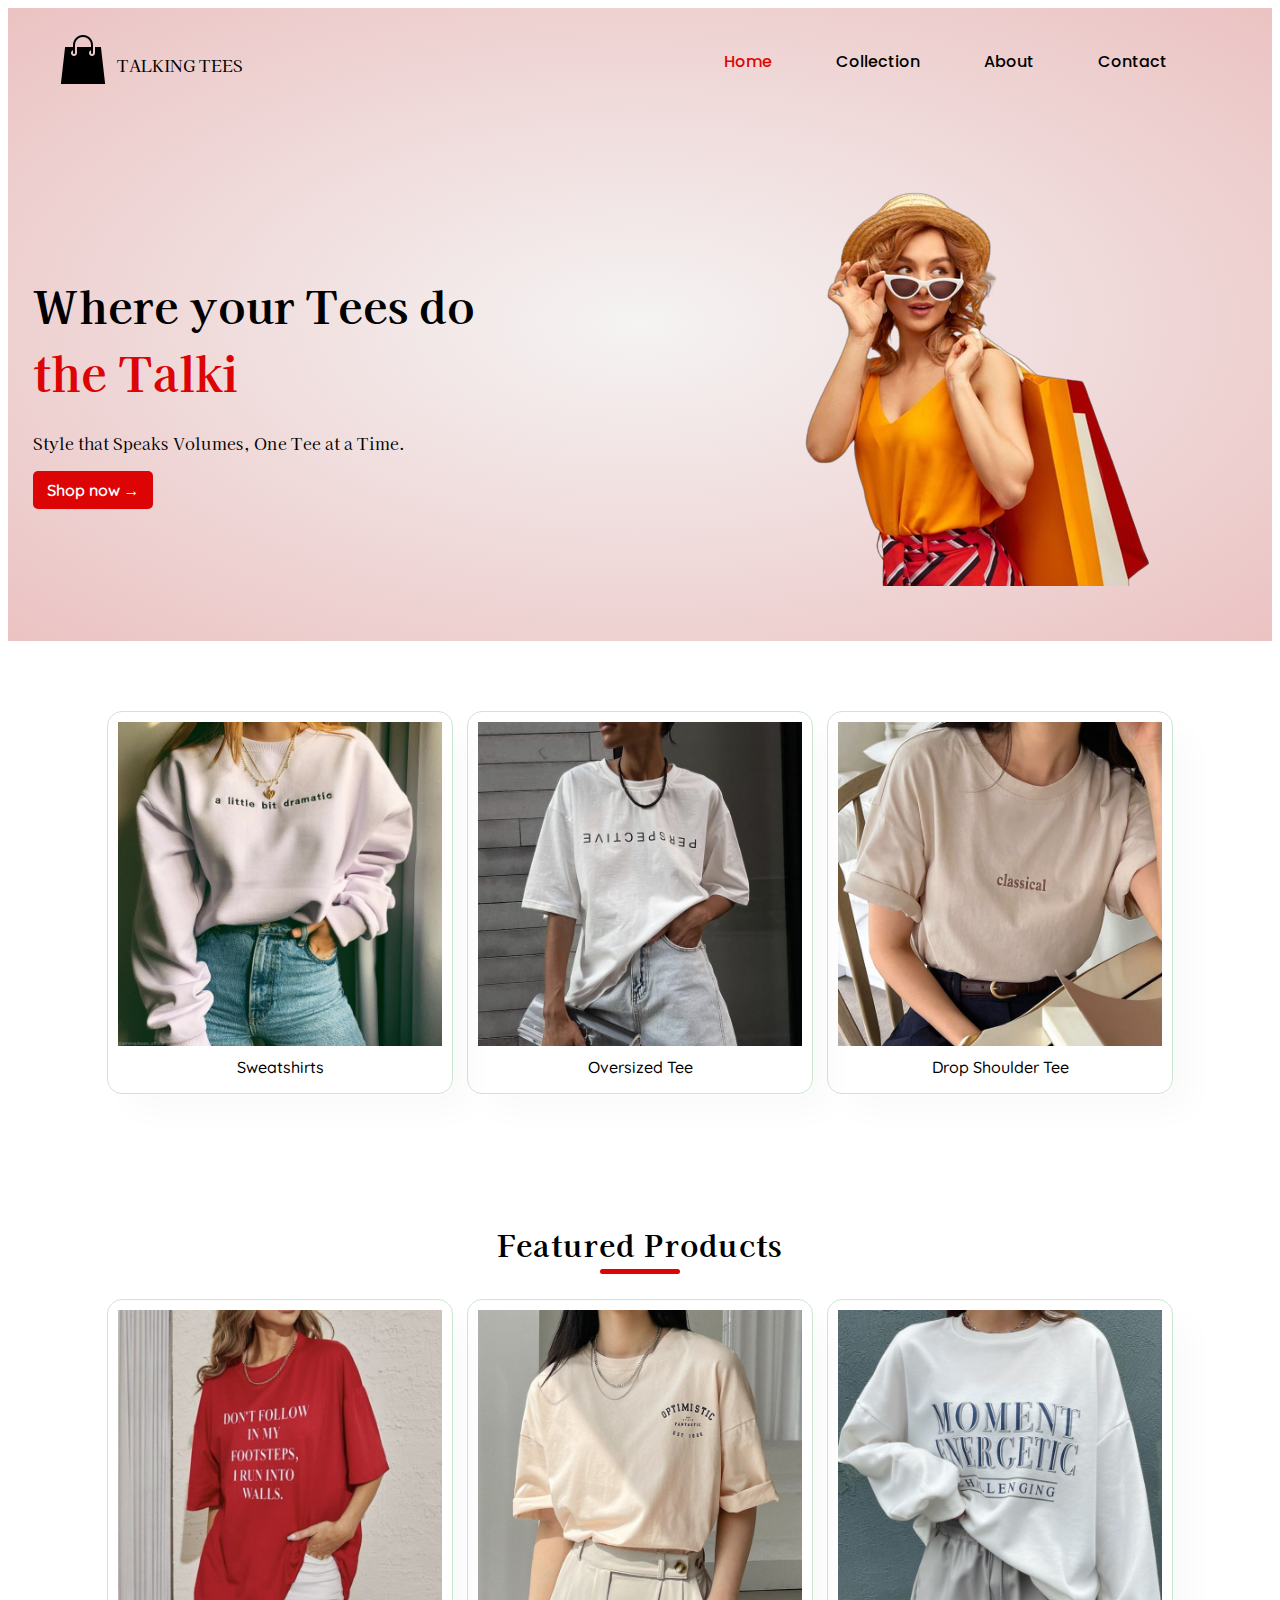
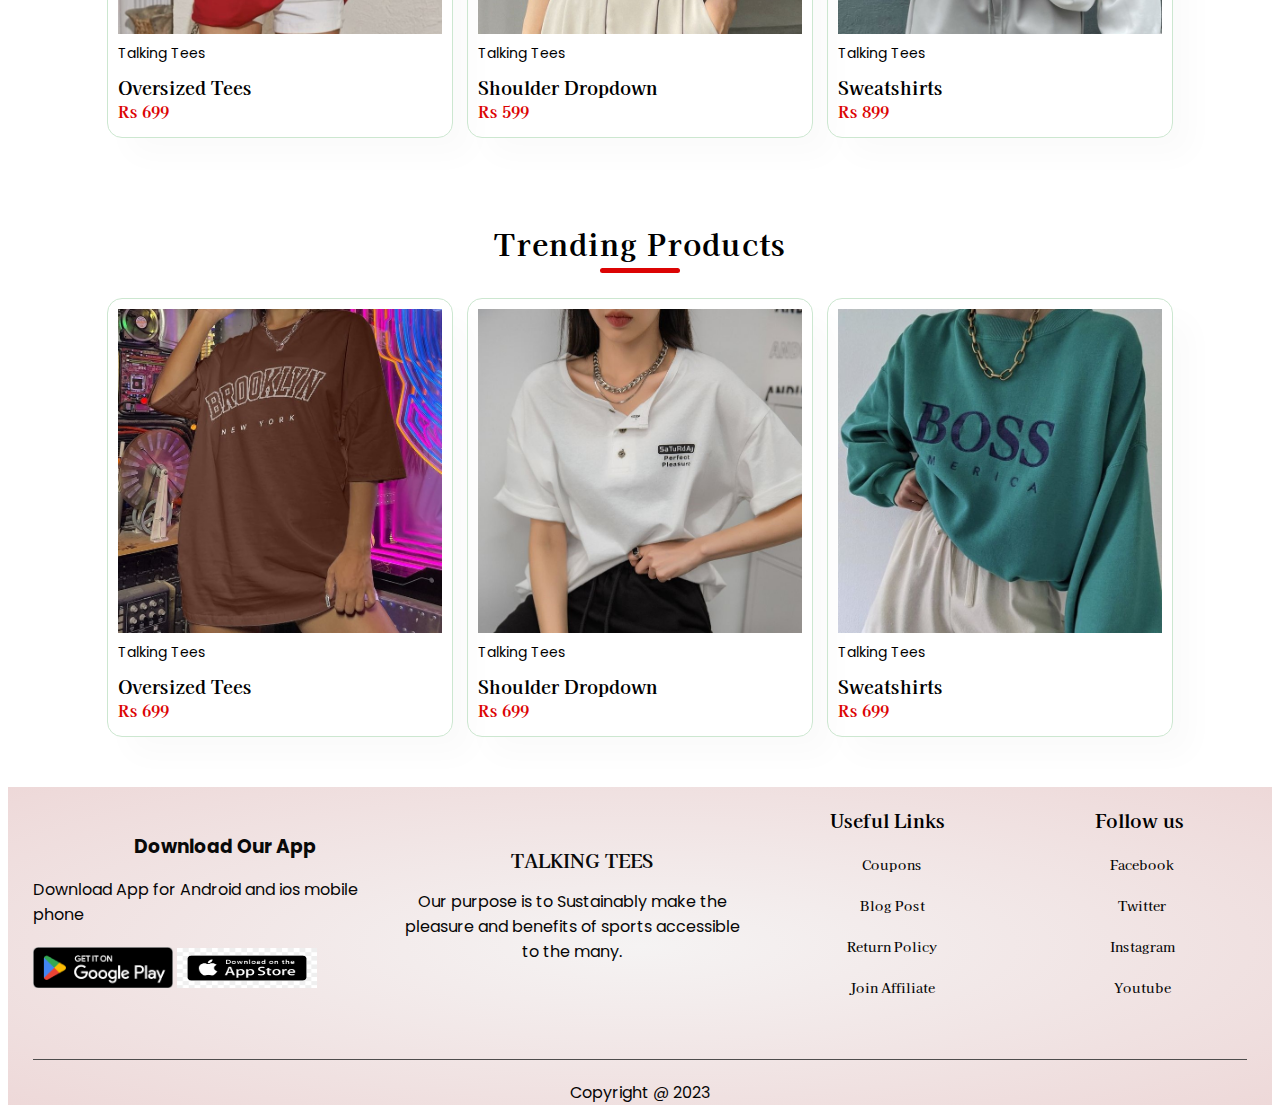
<file: TalkingTees-Motioncut/index.html>
<!DOCTYPE html>
<html lang="en">
<head>
    <meta charset="UTF-8">
    <meta name="viewport" content="width=device-width, initial-scale=1.0">
    <title>Talking Tees</title>
    <link rel="stylesheet" href="./style.css">

    <link rel="preconnect" href="https://fonts.googleapis.com">
    <link rel="preconnect" href="https://fonts.gstatic.com" crossorigin>
    <link rel="preconnect" href="https://fonts.googleapis.com">
<link rel="preconnect" href="https://fonts.gstatic.com" crossorigin>
<link href="https://fonts.googleapis.com/css2?family=Kaisei+HarunoUmi:wght@500&family=Mukta:wght@400;500&family=Poppins:wght@200;300;400&family=Quicksand:wght@500&display=swap" rel="stylesheet">

    <link rel="stylesheet" href="https://cdnjs.cloudflare.com/ajax/libs/font-awesome/6.4.2/css/all.min.css" integrity="sha512-z3gLpd7yknf1YoNbCzqRKc4qyor8gaKU1qmn+CShxbuBusANI9QpRohGBreCFkKxLhei6S9CQXFEbbKuqLg0DA==" crossorigin="anonymous" referrerpolicy="no-referrer" />

    <link rel="stylesheet"
    href="https://unpkg.com/boxicons@latest/css/boxicons.min.css">
</head>
<body>
    <div class="header">
        <div class="container">
            <div class="navbar">
                <div class="logo">
                    <img src="./logo/logo.png" alt="logo">
                    <span class="tees">TALKING TEES</span>
                </div>
                <nav>
                    <ul id="MenuItems">
                        <li>
                            <a class="active" href="./index.html">Home</a>
                        </li>
                        <li>
                            <a  href="./col.html">Collection</a>
                        </li>
                        <li>
                            <a href="./about.html">About </a>
                        </li>
                        <li>
                            <a  href="./contact.html">Contact</a>
                        </li>
                    </ul>
                </nav>
                <div class="button">
                    <a href="./cart.html"><i class=" fa fa-shopping-cart"></i> </a>
                    
                </div>
                <img src="./logo/menu.png" class="menu-icon" onclick="menutoggle()">
             </div>


             <div class="row">
                <div class="col-2">
                    <h1>Where your Tees do <br> <span id="typewriter" style="color:#dc0404; font-size:47px"></span></h1>
                    <p>Style that Speaks Volumes, One Tee at a Time.</p>
                    <a href="./col.html">
                        <button >Shop now &#8594</button>
                    </a>
                </div>
                
                <div class="col-2">
                    <img src="./logo/bckgrnd.png">
                </div>
             </div>
         </div>
    </div>

    <div class="categories">
        <div class="small-container">
            <div class="row">
                <div class="col-3">
                    <a href="./col1.html"><img src="./images/24.jpg"></a>
                    <p>Sweatshirts</p>
                </div>
                <div class="col-3">
                    <a href="./col.html"><img src="./images/2.jpg"></a>
                    <p>Oversized Tee</p>
                </div>
                <div class="col-3">
                    <a href="./col2.html"><img src="./images/7.jpg"></a>
                    <p>Drop Shoulder Tee</p>
                </div>
            </div>
        </div>
    </div>



    <div class="small-container">
        <h2 class="title">Featured Products</h2>
        <div class="row">
            <div class="col-3">
                <img src="./images/3.jpg" alt="photo">
                <span>Talking Tees</span>
                <h4>Oversized Tees</h4>
                <div class="star">
                    <i class=" fas fa-star"></i>
                    <i class=" fas fa-star"></i>
                    <i class=" fas fa-star"></i>
                    <i class=" fas fa-star"></i>
                    <i class=" fas fa-star-half"></i>
                </div>
                <p>Rs 699</p>
            </div>

            <div class="col-3">
                <img src="./images/10.jpg" alt="photo">
                <span>Talking Tees</span>
                <h4>Shoulder Dropdown</h4>
                <div class="star">
                    <i class=" fas fa-star"></i>
                    <i class=" fas fa-star"></i>
                    <i class=" fas fa-star"></i>
                    <i class=" fas fa-star"></i>
                    <i class=" fas fa-star"></i>
                </div>
                <p>Rs 599</p>
            </div>

            <div class="col-3">
                <img src="./images/20.jpg" alt="photo">
                <span>Talking Tees</span>
                <h4>Sweatshirts</h4>
                <div class="star">
                    <i class=" fas fa-star"></i>
                    <i class=" fas fa-star"></i>
                    <i class=" fas fa-star"></i>
                    <i class=" fas fa-star"></i>
                    <i class=" fas fa-star-half-alt"></i>
                </div>
                <p>Rs 899</p>
            </div>
        </div>



        <h2 class="title">Trending Products</h2>
        <div class="row">
            <div class="col-3">
                <img src="./images/31.jpg" alt="photo">
                <span>Talking Tees</span>
                <h4>Oversized Tees</h4>
                <div class="star">
                    <i class=" fas fa-star"></i>
                    <i class=" fas fa-star"></i>
                    <i class=" fas fa-star"></i>
                    <i class=" fas fa-star"></i>
                    <i class=" fas fa-star-half-alt"></i>
                </div>
                <p>Rs 699</p>
            </div>

            <div class="col-3">
                <img src="./images/16.jpg" alt="photo">
                <span>Talking Tees</span>
                <h4>Shoulder Dropdown</h4>
                <div class="star">
                    <i class=" fas fa-star"></i>
                    <i class=" fas fa-star"></i>
                    <i class=" fas fa-star"></i>
                    <i class=" fas fa-star"></i>
                    <i class=" fas fa-star-half"></i>
                </div>
                <p>Rs 699</p>
            </div>

            <div class="col-3">
                <img src="./images/22.jpg" alt="photo">
                <span>Talking Tees</span>
                <h4>Sweatshirts</h4>
                <div class="star">
                    <i class=" fas fa-star"></i>
                    <i class=" fas fa-star"></i>
                    <i class=" fas fa-star"></i>
                    <i class=" fas fa-star"></i>
                    <i class=" fas fa-star"></i>
                </div>
                <p>Rs 699</p>
            </div>
        </div>
    </div>
    


    <div class="footer">
        <div class="container">
            <div class="row">
                <div class="footer-col-1">
                    <h3>Download Our App</h3>
                    <p>Download App for Android and ios mobile phone</p>
                    <div class="app-logo">
                        <img src="./logo/playstore.png">
                        <img src="./logo/app store.png" style="height: 40px;">
                    </div>
                </div>
                <div class="footer-col-2">
                    <h3 style="font-family: 'Kaisei HarunoUmi', serif;">TALKING TEES</h3>
                    <p>Our purpose is to Sustainably make the pleasure and benefits of sports accessible to the many.</p>
                </div>
                <div class="footer-col-3">
                    <h3><pre>  Useful Links</pre></h3>
                    <ul>
                        <li><h5 style="color: #050505;font-weight:500; ">Coupons</h5></li>
                        <li><h5 style="color: #050505;font-weight:500">Blog Post</h5></li>
                        <li><h5 style="color: #050505;font-weight:500">Return Policy</h5></li>
                        <li><h5 style="color: #050505;font-weight:500">Join Affiliate</li></h5>
                    </ul>
                </div>
                <div class="footer-col-4">
                    <h3><pre>   Follow us</pre></h3>
                        <ul>
                            <li><h5 style="color: #050505;font-weight:500">Facebook</li></h5>
                            <li><h5 style="color: #050505;font-weight:500">Twitter</li></h5>
                            <li><h5 style="color: #050505;font-weight:500">Instagram</li></h5>
                            <li><h5 style="color: #050505;font-weight:500">Youtube</li></h5>
                        </ul>
                </div>
            </div>
            <hr>
            <p class="copyright">Copyright @ 2023</p>
        </div>
     </div>


     <script>
        var MenuItems = document.getElementById("MenuItems");

        MenuItems.style.maxHeight = "0px";

        function menutoggle(){
            if(MenuItems.style.maxHeight == "0px")
            {
                MenuItems.style.maxHeight = "200px";
            }
            else
            {
                MenuItems.style.maxHeight = "0px"
            }
        }
     </script>

<script>
const text = "the Talking!";
const typewriter = document.getElementById("typewriter");
let index = 0;
let isDeleting = false;

function animateText() {
    const currentText = text.substring(0, index);

    typewriter.textContent = currentText;

    if (!isDeleting) {
        index++;
        if (index > text.length) {
            isDeleting = true;
        }
    } else {
        if (currentText.length === 0) {
            isDeleting = false;
        } else {
            index--;
        }
    }

    const speed = isDeleting ? 50 : 150; // Adjust typing and erasing speed here

    setTimeout(animateText, speed);
}

animateText();
</script>

        
    
             
    
    
    
    


    

</body>
</html>
</file>
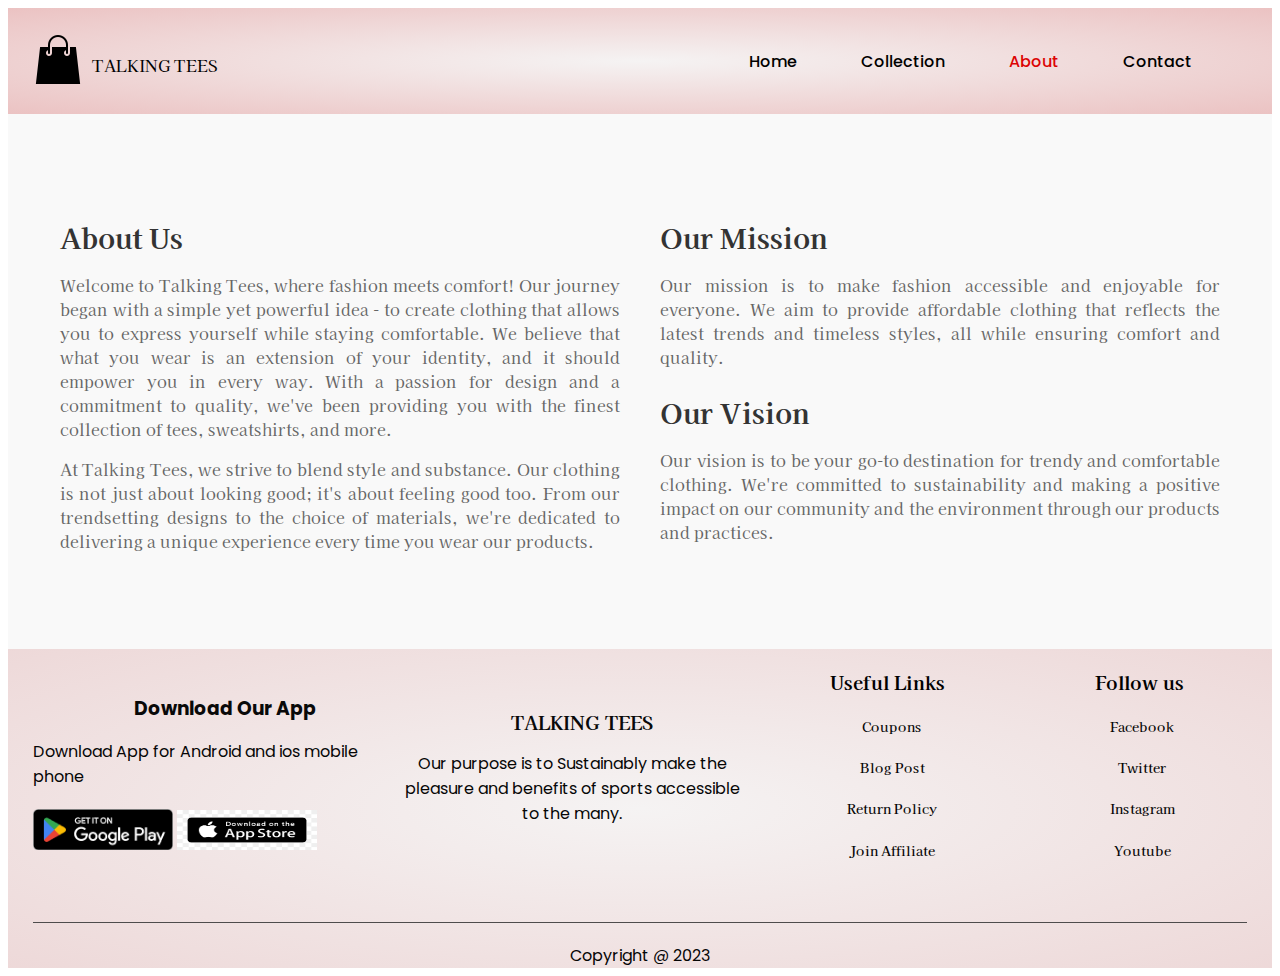
<file: TalkingTees-Motioncut/about.html>
<!DOCTYPE html>
<html lang="en">
<head>
    <meta charset="UTF-8">
    <meta name="viewport" content="width=device-width, initial-scale=1.0">
    <title>Talking Tees</title>
    <link rel="stylesheet" href="./style.css">

    <link rel="preconnect" href="https://fonts.googleapis.com">
    <link rel="preconnect" href="https://fonts.gstatic.com" crossorigin>
    <link rel="preconnect" href="https://fonts.googleapis.com">
<link rel="preconnect" href="https://fonts.gstatic.com" crossorigin>
<link href="https://fonts.googleapis.com/css2?family=Kaisei+HarunoUmi:wght@500&family=Mukta:wght@400;500&family=Poppins:wght@200;300;400&family=Quicksand:wght@500&display=swap" rel="stylesheet">

    <link rel="stylesheet" href="https://cdnjs.cloudflare.com/ajax/libs/font-awesome/6.4.2/css/all.min.css" integrity="sha512-z3gLpd7yknf1YoNbCzqRKc4qyor8gaKU1qmn+CShxbuBusANI9QpRohGBreCFkKxLhei6S9CQXFEbbKuqLg0DA==" crossorigin="anonymous" referrerpolicy="no-referrer" />

    <link rel="stylesheet"
    href="https://unpkg.com/boxicons@latest/css/boxicons.min.css">
</head>
<body>
    <div class="header">
        
            <div class="navbar">
                <div class="logo">
                    <img src="./logo/logo.png" alt="logo">
                    <span class="tees">TALKING TEES</span>
                </div>
                <nav>
                    <ul id="MenuItems">
                        <li>
                            <a  href="./index.html">Home</a>
                        </li>
                        <li>
                            <a  href="./col.html">Collection</a>
                        </li>
                        <li>
                            <a class="active" href="./about.html">About </a>
                        </li>
                        <li>
                            <a  href="./contact.html">Contact</a>
                        </li>
                    </ul>
                </nav>
                <div class="button">
                    <a href="./cart.html"><i class=" fa fa-shopping-cart"></i> </a>
                    
                </div>
                <img src="./logo/menu.png" class="menu-icon" onclick="menutoggle()">
             </div>
    </div>


    <div class="about-section">
        <div class="about-container">
            <div class="about-text">
                <h2>About Us</h2>
                <p>Welcome to Talking Tees, where fashion meets comfort! Our journey began with a simple yet powerful idea - to create clothing that allows you to express yourself while staying comfortable. We believe that what you wear is an extension of your identity, and it should empower you in every way. With a passion for design and a commitment to quality, we've been providing you with the finest collection of tees, sweatshirts, and more.</p>
                <p>At Talking Tees, we strive to blend style and substance. Our clothing is not just about looking good; it's about feeling good too. From our trendsetting designs to the choice of materials, we're dedicated to delivering a unique experience every time you wear our products.</p>
            </div>
            <div class="mission-vision">
                <h2>Our Mission</h2>
                <p>Our mission is to make fashion accessible and enjoyable for everyone. We aim to provide affordable clothing that reflects the latest trends and timeless styles, all while ensuring comfort and quality.</p>
                <h2>Our Vision</h2>
                <p>Our vision is to be your go-to destination for trendy and comfortable clothing. We're committed to sustainability and making a positive impact on our community and the environment through our products and practices.</p>
            </div>
        </div>
    </div>



    <div class="footer">
        <div class="container">
            <div class="row">
                <div class="footer-col-1">
                    <h3>Download Our App</h3>
                    <p>Download App for Android and ios mobile phone</p>
                    <div class="app-logo">
                        <img src="./logo/playstore.png">
                        <img src="./logo/app store.png " style="height: 40px;">
                    </div>
                </div>
                <div class="footer-col-2">
                    <h3 style="font-family: 'Kaisei HarunoUmi', serif;">TALKING TEES</h3>
                    <p>Our purpose is to Sustainably make the pleasure and benefits of sports accessible to the many.</p>
                </div>
                <div class="footer-col-3">
                    <h3><pre>  Useful Links</pre></h3>
                    <ul>
                        <li><h5 style="color: #050505;font-weight:500; ">Coupons</h5></li>
                        <li><h5 style="color: #050505;font-weight:500">Blog Post</h5></li>
                        <li><h5 style="color: #050505;font-weight:500">Return Policy</h5></li>
                        <li><h5 style="color: #050505;font-weight:500">Join Affiliate</li></h5>
                    </ul>
                </div>
                <div class="footer-col-4">
                        <h3><pre>   Follow us</pre></h3>
                        <ul>
                            <li><h5 style="color: #050505;font-weight:500">Facebook</li></h5>
                            <li><h5 style="color: #050505;font-weight:500">Twitter</li></h5>
                            <li><h5 style="color: #050505;font-weight:500">Instagram</li></h5>
                            <li><h5 style="color: #050505;font-weight:500">Youtube</li></h5>
                        </ul>
                </div>
            </div>
            <hr>
            <p class="copyright">Copyright @ 2023</p>
        </div>
     </div>










    <script>
        var MenuItems = document.getElementById("MenuItems");

        MenuItems.style.maxHeight = "0px";

        function menutoggle(){
            if(MenuItems.style.maxHeight == "0px")
            {
                MenuItems.style.maxHeight = "200px";
            }
            else
            {
                MenuItems.style.maxHeight = "0px"
            }
        }
     </script>

     </body>
     </html>
</file>
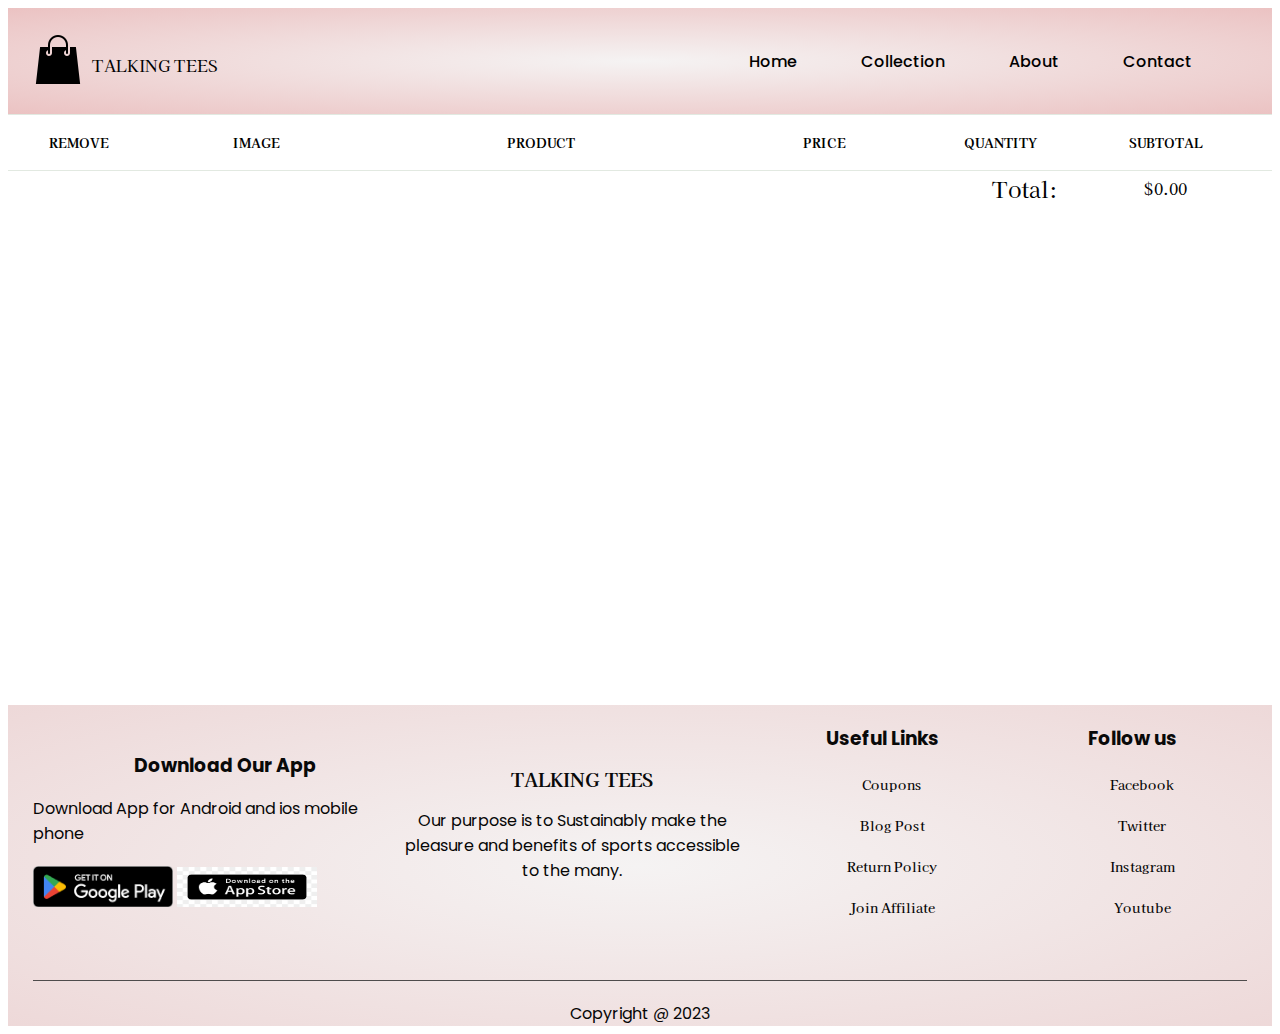
<file: TalkingTees-Motioncut/cart.html>
<!DOCTYPE html>
<html lang="en">
<head>
    <meta charset="UTF-8">
    <meta name="viewport" content="width=device-width, initial-scale=1.0">
    <title>Talking Tees</title>
    <link rel="stylesheet" href="./style.css">

    <link rel="preconnect" href="https://fonts.googleapis.com">
    <link rel="preconnect" href="https://fonts.gstatic.com" crossorigin>
    <link rel="preconnect" href="https://fonts.googleapis.com">
<link rel="preconnect" href="https://fonts.gstatic.com" crossorigin>
<link href="https://fonts.googleapis.com/css2?family=Kaisei+HarunoUmi:wght@500&family=Mukta:wght@400;500&family=Poppins:wght@200;300;400&family=Quicksand:wght@500&display=swap" rel="stylesheet">

    <link rel="stylesheet" href="https://cdnjs.cloudflare.com/ajax/libs/font-awesome/6.4.2/css/all.min.css" integrity="sha512-z3gLpd7yknf1YoNbCzqRKc4qyor8gaKU1qmn+CShxbuBusANI9QpRohGBreCFkKxLhei6S9CQXFEbbKuqLg0DA==" crossorigin="anonymous" referrerpolicy="no-referrer" />

    <link rel="stylesheet"
    href="https://unpkg.com/boxicons@latest/css/boxicons.min.css">
</head>
<body>
    <div class="header">
        
            <div class="navbar">
                <div class="logo">
                    <img src="./logo/logo.png" alt="logo">
                    <span class="tees">TALKING TEES</span>
                </div>
                <nav>
                    <ul id="MenuItems">
                        <li>
                            <a  href="./index.html">Home</a>
                        </li>
                        <li>
                            <a  href="./col.html">Collection</a>
                        </li>
                        <li>
                            <a  href="./about.html">About</a>
                        </li>
                        <li>
                            <a  href="./contact.html">Contact</a>
                        </li>
                    </ul>
                </nav>
                <div class="button">
                    <a href="./cart.html"><i class=" fa fa-shopping-cart"></i> </a>
                    
                </div>
                <img src="./logo/menu.png" class="menu-icon" onclick="menutoggle()">
             </div>
    </div>


    <section id="cart" class="section-p1">
        <table style="width: 100%;">
            <thead>
                <tr>
                    <td>Remove</td>
                    <td>Image</td>
                    <td>Product</td>
                    <td>Price</td>
                    <td>Quantity</td>
                    <td>Subtotal</td>
                </tr>
            </thead>
            <tbody id="cart-items">
                <!-- Cart items will be added here via JavaScript -->
            </tbody>
    
            <tfoot>
                <tr>
                    <td colspan="5" style="font-size: 22px; text-align:end">Total:</td>
                    <td id="total-price">$0.00</td>
                </tr>
            </tfoot>
        </table>
    </section>










             <div class="footer" style="margin-top: 500px;">
                <div class="container">
                    <div class="row">
                        <div class="footer-col-1">
                            <h3>Download Our App</h3>
                            <p>Download App for Android and ios mobile phone</p>
                            <div class="app-logo">
                                <img src="./logo/playstore.png">
                                <img src="./logo/app store.png " style="height: 40px;">
                            </div>
                        </div>
                        <div class="footer-col-2">
                            <h3 style="font-family: 'Kaisei HarunoUmi', serif;">TALKING TEES</h3>
                            <p>Our purpose is to Sustainably make the pleasure and benefits of sports accessible to the many.</p>
                        </div>
                        <div class="footer-col-3">
                            <h3>Useful Links</h3>
                            <ul>
                                <li><h5 style="color: #050505;font-weight:500; ">Coupons</h5></li>
                                <li><h5 style="color: #050505;font-weight:500">Blog Post</h5></li>
                                <li><h5 style="color: #050505;font-weight:500">Return Policy</h5></li>
                                <li><h5 style="color: #050505;font-weight:500">Join Affiliate</li></h5>
                            </ul>
                        </div>
                        <div class="footer-col-4">
                                <h3>Follow us</h3>
                                <ul>
                                    <li><h5 style="color: #050505;font-weight:500">Facebook</li></h5>
                                    <li><h5 style="color: #050505;font-weight:500">Twitter</li></h5>
                                    <li><h5 style="color: #050505;font-weight:500">Instagram</li></h5>
                                    <li><h5 style="color: #050505;font-weight:500">Youtube</li></h5>
                                </ul>
                        </div>
                    </div>
                    <hr>
                    <p class="copyright">Copyright @ 2023</p>
                </div>
             </div>



             <script>
                var MenuItems = document.getElementById("MenuItems");
        
                MenuItems.style.maxHeight = "0px";
        
                function menutoggle(){
                    if(MenuItems.style.maxHeight == "0px")
                    {
                        MenuItems.style.maxHeight = "200px";
                    }
                    else
                    {
                        MenuItems.style.maxHeight = "0px"
                    }
                }
             </script>
             <script>
                // Retrieve cart items from localStorage
                var cart = JSON.parse(localStorage.getItem('cart')) || [];
            
                // Function to display cart items
                function displayCart() {
                    var cartItems = document.getElementById('cart-items');
                    cartItems.innerHTML = ''; // Clear the cart items before displaying
                
                    cart.forEach(function (item) {
                        var itemRow = document.createElement('tr');
                        itemRow.innerHTML = `
                        <td><a href="#" onclick="removeFromCart(${cart.indexOf(item)})"><i class="far fa-times-circle"></i></a></td>
                        <td><img src="${item.image}" alt="${item.name}"></td>
                        <td>${item.name}</td>
                        <td>Rs ${item.price}</td>
                        <td><input type="number" value="${item.quantity}" onchange="updateQuantity('${item.id}', this.value)"></td>
                        <td>Rs ${item.price * item.quantity}</td>
                        `;
                        cartItems.appendChild(itemRow);
                    });
            
                    // Update the total price
                    updateTotalPrice();
                }
            
                // Function to remove an item from the cart
                function removeFromCart(index) {
                    cart.splice(index, 1);
                    localStorage.setItem('cart', JSON.stringify(cart));
                    location.reload(); // Refresh the page to reflect changes
                }
            
                // Function to update the quantity of an item
                function updateQuantity(index, input) {
                    cart[index].quantity = parseInt(input.value, 10);
                    localStorage.setItem('cart', JSON.stringify(cart));
                    displayCart();
                }
                
                // Function to update the total price
                function updateTotalPrice() {
                    var totalPrice = cart.reduce(function (total, item) {
                        return total + item.price * item.quantity;
                    }, 0);
                    document.getElementById('total-price').innerText = `$${totalPrice.toFixed(2)}`;
                }
            
                displayCart();
            </script>
            
            

           
             

             </body>
             </html>
</file>
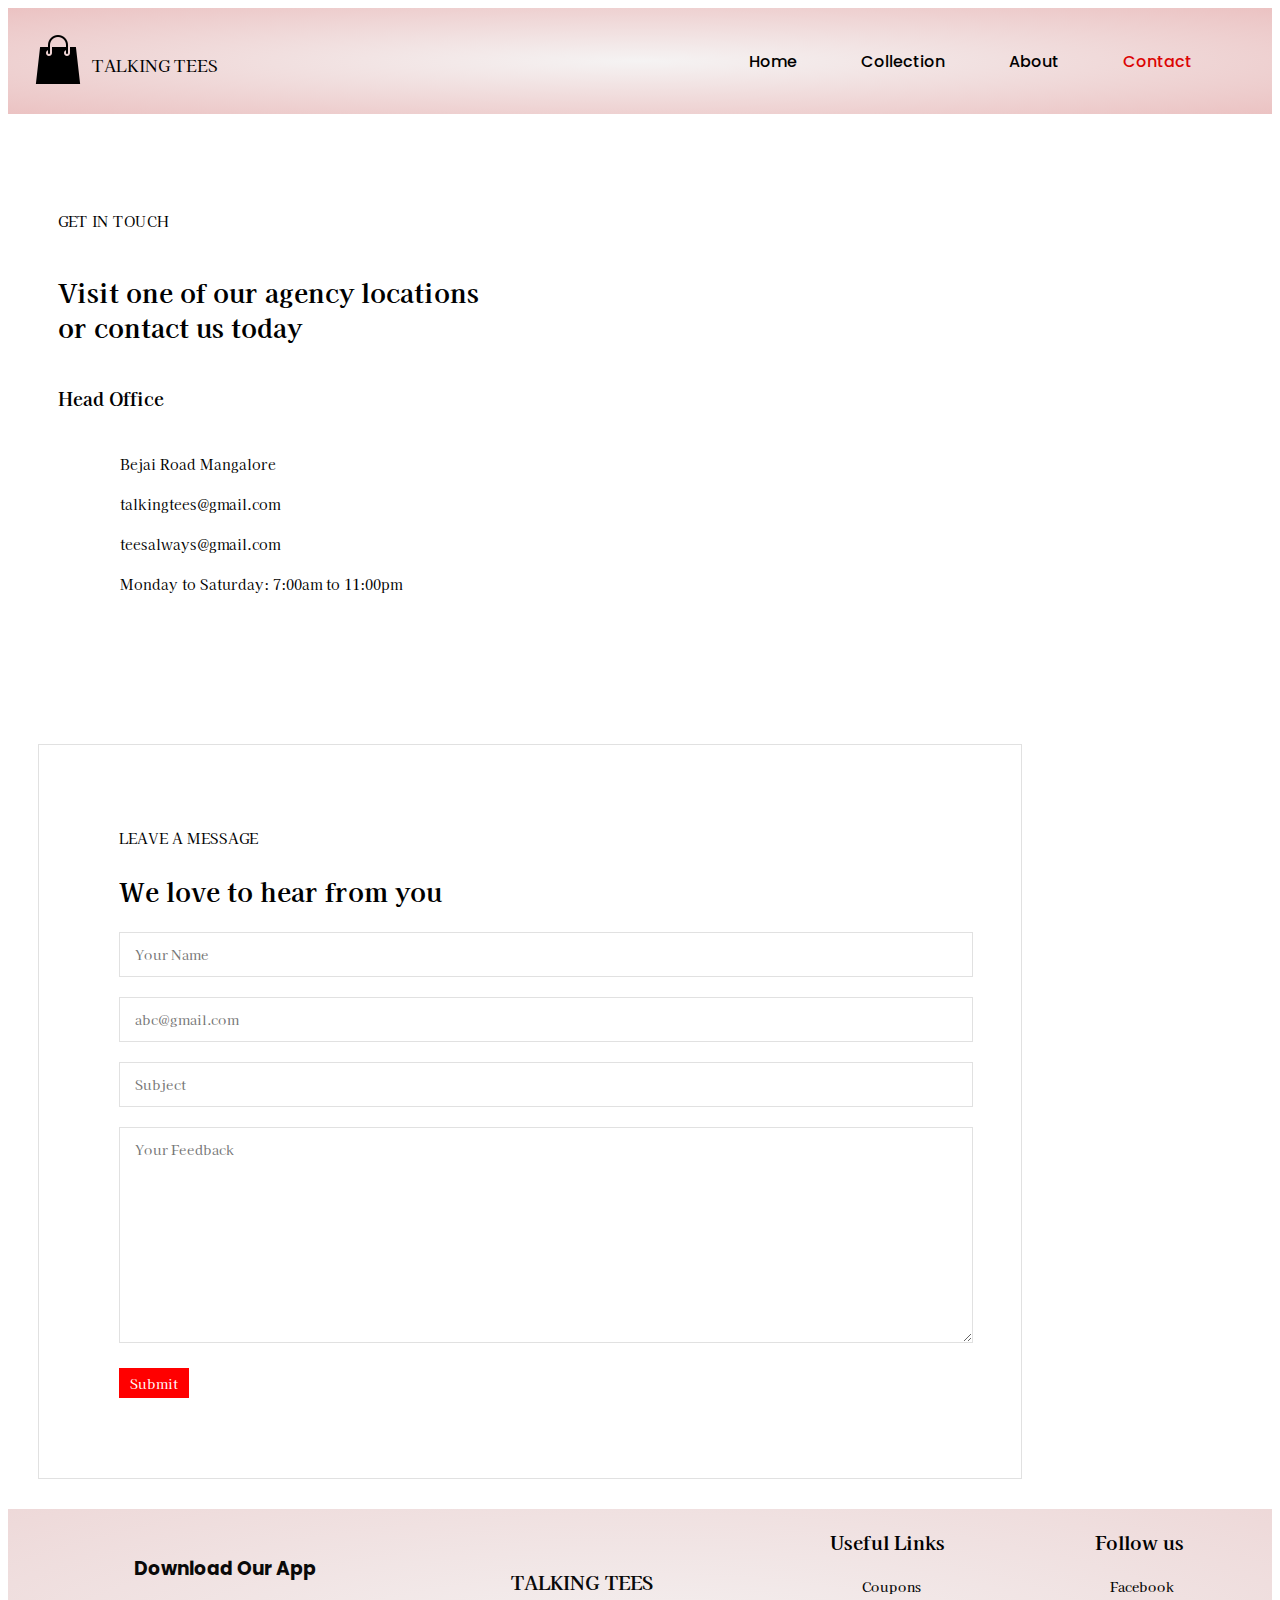
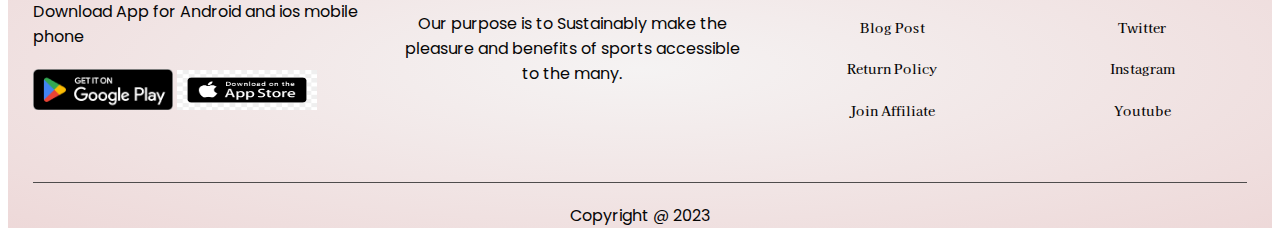
<file: TalkingTees-Motioncut/contact.html>
<!DOCTYPE html>
<html lang="en">
<head>
    <meta charset="UTF-8">
    <meta name="viewport" content="width=device-width, initial-scale=1.0">
    <title>Talking Tees</title>
    <link rel="stylesheet" href="./style.css">

    <link rel="preconnect" href="https://fonts.googleapis.com">
    <link rel="preconnect" href="https://fonts.gstatic.com" crossorigin>
    <link rel="preconnect" href="https://fonts.googleapis.com">
<link rel="preconnect" href="https://fonts.gstatic.com" crossorigin>
<link href="https://fonts.googleapis.com/css2?family=Kaisei+HarunoUmi:wght@500&family=Mukta:wght@400;500&family=Poppins:wght@200;300;400&family=Quicksand:wght@500&display=swap" rel="stylesheet">

    <link rel="stylesheet" href="https://cdnjs.cloudflare.com/ajax/libs/font-awesome/6.4.2/css/all.min.css" integrity="sha512-z3gLpd7yknf1YoNbCzqRKc4qyor8gaKU1qmn+CShxbuBusANI9QpRohGBreCFkKxLhei6S9CQXFEbbKuqLg0DA==" crossorigin="anonymous" referrerpolicy="no-referrer" />

    <link rel="stylesheet"
    href="https://unpkg.com/boxicons@latest/css/boxicons.min.css">
</head>
<body>
    <div class="header">
        
            <div class="navbar">
                <div class="logo">
                    <img src="./logo/logo.png" alt="logo">
                    <span class="tees">TALKING TEES</span>
                </div>
                <nav>
                    <ul id="MenuItems">
                        <li>
                            <a  href="./index.html">Home</a>
                        </li>
                        <li>
                            <a  href="./col.html">Collection</a>
                        </li>
                        <li>
                            <a  href="./about.html">About </a>
                        </li>
                        <li>
                            <a class="active" href="./contact.html">Contact</a>
                        </li>
                    </ul>
                </nav>
                <div class="button">
                    <a href="./cart.html"><i class=" fa fa-shopping-cart"></i> </a>
                    
                </div>
                <img src="./logo/menu.png" class="menu-icon" onclick="menutoggle()">
             </div>
    </div>


    <section id="contact-details" class="section-p1">
        <div class="details">
            <span>GET IN TOUCH</span>
            <h2>Visit one of our agency locations or contact us today</h2>
            <h3>Head Office</h3>
            <ul>
                <li>
                    <i class="fas fa-map-marker-alt"></i>
                    <p> Bejai Road Mangalore</p>
                </li>
                <li>
                    <i class="far fa-envelope"></i>
                    <p>talkingtees@gmail.com</p>
                </li>
                <li>
                    <i class="fas fa-phone-alt"></i>
                    <p>teesalways@gmail.com</p>
                </li>
                <li>
                    <i class="far fa-clock"></i>
                    <p>Monday to Saturday: 7:00am to 11:00pm</p>
                </li>
            </ul>
        </div>

        <div class="map">
            <iframe src="https://www.google.com/maps/embed?pb=!1m18!1m12!1m3!1d124440.39416889528!2d74.85206360000001!3d12.922992199999992!2m3!1f0!2f0!3f0!3m2!1i1024!2i768!4f13.1!3m3!1m2!1s0x3ba35a4c37bf488f%3A0x827bbc7a74fcfe64!2sMangaluru%2C%20Karnataka!5e0!3m2!1sen!2sin!4v1698660421132!5m2!1sen!2sin" width="100%" height="400" style="border: 0;" allowfullscreen="" loading="lazy" referrerpolicy="no-referrer-when-downgrade"></iframe>
        </div>
    </section>


    <section id="form-details">
        <form action="">
            <span>LEAVE A MESSAGE</span>
            <h2>We love to hear from you</h2>
            <input type="text" placeholder="Your Name">
            <input type="text" placeholder="abc@gmail.com">
            <input type="text" placeholder="Subject">
            <textarea name="" id="" cols="30" rows="10" placeholder="Your Feedback"></textarea>
            <button class="normal">Submit</button>
        </form>
    </section>



    <div class="footer">
        <div class="container">
            <div class="row">
                <div class="footer-col-1">
                    <h3>Download Our App</h3>
                    <p>Download App for Android and ios mobile phone</p>
                    <div class="app-logo">
                        <img src="./logo/playstore.png">
                        <img src="./logo/app store.png" style="height: 40px;">
                    </div>
                </div>
                <div class="footer-col-2">
                    <h3 style="font-family: 'Kaisei HarunoUmi', serif;">TALKING TEES</h3>
                    <p>Our purpose is to Sustainably make the pleasure and benefits of sports accessible to the many.</p>
                </div>
                <div class="footer-col-3">
                    <h3><pre>  Useful Links</pre></h3>
                    <ul>
                        <li><h5 style="color: #050505;font-weight:500; ">Coupons</h5></li>
                        <li><h5 style="color: #050505;font-weight:500">Blog Post</h5></li>
                        <li><h5 style="color: #050505;font-weight:500">Return Policy</h5></li>
                        <li><h5 style="color: #050505;font-weight:500">Join Affiliate</li></h5>
                    </ul>
                </div>
                <div class="footer-col-4">
                    <h3><pre>   Follow us</pre></h3>
                        <ul>
                            <li><h5 style="color: #050505;font-weight:500">Facebook</li></h5>
                            <li><h5 style="color: #050505;font-weight:500">Twitter</li></h5>
                            <li><h5 style="color: #050505;font-weight:500">Instagram</li></h5>
                            <li><h5 style="color: #050505;font-weight:500">Youtube</li></h5>
                        </ul>
                </div>
            </div>
            <hr>
            <p class="copyright">Copyright @ 2023</p>
        </div>
     </div>










    <script>
        var MenuItems = document.getElementById("MenuItems");

        MenuItems.style.maxHeight = "0px";

        function menutoggle(){
            if(MenuItems.style.maxHeight == "0px")
            {
                MenuItems.style.maxHeight = "200px";
            }
            else
            {
                MenuItems.style.maxHeight = "0px"
            }
        }
     </script>

     </body>
     </html>
</file>
<file: TalkingTees-Motioncut/style.css>
.root{
    font-family: 'Kaisei HarunoUmi', serif;
font-family: 'Mukta', sans-serif;
font-family: 'Poppins', sans-serif;
font-family: 'Quicksand', sans-serif;
    
}

*{
    text-decoration: none;
    font-family: 'Kaisei HarunoUmi', serif;
    color: black; 
      
}

.header{
    background: radial-gradient(#f5f3f3, #cd666665); 
    background-size: 100% auto;
    height: 100%;
}

.container{   
    margin: auto;   
    max-width: 1300px;
    padding-left: 25px;
    padding-right: 25px;
    position: sticky;
}
.logo{
    margin-left: 5px;
}
.tees {   
    color: black; 
    font-family: 'Kaisei HarunoUmi', serif;
    vertical-align: 50%;   
    margin-left: 5px;    
}

.navbar{
    display: flex;
    align-items: center;
    padding: 20px;
   
}


nav{
    flex:1;
    text-align: right;
}

nav ul{
    display:inline;
    list-style-type: none;
}

nav ul li{
    display: inline-block;
    margin-right: 20px;
    padding: 20px;
}

nav ul li a{
    font-family: 'Poppins', sans-serif;
    font-weight: 500;
    transition: 0.3s ease;
}

nav ul li a:hover {
    color: #dc0404;
    
}
nav ul li a.active {
    color: #dc0404;
    
}

.row{
    display: flex;
    align-items: center;
    flex-wrap: wrap;
    justify-content: space-around;
}

.col-2{
    flex-basis: 50%;
    min-width: 300px;
}

.col-2 img{
    max-width: 100%;
    padding: 50px 0;
}


.col-2 h1{
    font-size: 45px;
    margin: 25px 0;
}
@keyframes pulsate {
    0% {
        transform: scale(1);
    }
    50% {
        transform: scale(1.1);
    }
    100% {
        transform: scale(0.99);
    }
}

a button {
    font-family: 'Quicksand', sans-serif;
    font-weight: 600;
    width: 120px;
    padding: 9px;
    background-color: #dc0404;
    color: #fff;
    border: none;
    border-radius: 5px;
    font-size: 16px;
    cursor: pointer;
    animation: pulsate 2s infinite; /* Apply the pulsating animation continuously */
}
.categories{
    margin:70px 0;
}

.col-3{
    flex-basis: 30%;
    min-width: 250px;
    margin-bottom: 30px;
}
.col-3 img{
    width: 100%;
}
.small-container{
    max-width: 1080px;
    margin: auto;
    padding-left: 25px;
    padding-right: 25px;
}
.col-3{
    flex-basis: 30%;
    padding: 10px;
    min-width: 200px;
    margin-bottom: 50px;
    box-shadow: 20px 20px 30px rgba(0,0,0,0.02);
    border: 1px solid #cce7d0; 
    border-radius: 15px;
}
.col-3 img{
    max-width: 100%;
   
}
.categories .small-container .col-3 img{
    cursor: pointer;
}
.categories .small-container .col-3 p{
    color: black;
    font-family: 'Quicksand', sans-serif;
    text-align: center;
    font-weight: 500;
}
.col-3 span{
    font-family: 'Poppins', sans-serif;
    font-size: 14px;
    line-height: 0;
}
.col-3 h4{
    line-height: 0;
    font-size: 18px;
}
.col-3 .star i{
    line-height: 0;
    color: rgb(243, 181, 25);
}
.col-3 p{
    color:#dc0404;
    line-height: 0;
    font-weight: 600;
}
.title{
    text-align: center;
    position: relative;
    line-height: 60px;
    font-size: 30px;
    letter-spacing: 1px;
}
.title::after{
    content: '';
    background: #dc0404;
    width: 80px;
    height: 5px;
    border-radius: 5px;
    position: absolute;
    bottom: 0;
    left: 50%;
    transform: translate(-50%);
}
.col-3:hover{
    
    box-shadow: 20px 20px 30px rgba(0,0,0,0.06);
}

.footer{
    background: radial-gradient(#f5f3f3, #d39e9e65); 
    color: #080808;
    font-size: 60px 0 20px;
}
.footer p{
    color: #060606;
    font-family: 'Poppins', sans-serif;
}
.footer h3{
    color: #090909;
    text-align: center;
    margin-bottom: 0px;
    margin-left: 20px;
    font-family: 'Poppins', sans-serif;
}
.footer-col-1, .footer-col-2, .footer-col-3, .footer-col-4{
    min-width: 250px;
    margin-bottom: 20px;
}
.footer-col-1{
    flex-basis: 30%;
}
.footer-col-2{
    flex: 1;
    text-align: center;
}
.footer-col-3,.footer-col-4{
    flex-basis: 12%;
    text-align: center;
}
ul{
    list-style-type: none;
    
}
.app-logo{
    margin-top:20px;
}
.app-logo img{
    width: 140px;
}
.footer hr{
    border: none;
    background: #4e4c4c;
    height: 1px;
    margin: 20px 0;
}
.copyright{
    text-align: center;
    margin-bottom: 2px;
}



.button i{
    padding: 10px;
}
.row-2{
    justify-content: space-between;
    margin: 100px auto 50px;
}

select{
    border: 1px solid #030303;
    padding: 5px ;
}

select:focus{
    outline: none;
}

.page-btn{
    margin: 0 auto 80px;
}

.page-btn span{
    display: inline-block;
    border: 1px solid #cd666665;
    margin-left: 10px;
    width: 40px;
    height: 40px;
    text-align: center;
    line-height: 40px;
    cursor: pointer;
}

.page-btn span:hover{
    background: #cd666665;
}

.menu-icon{
    display: none;
}


@media only screen and (max-width:800px){
    nav ul{
        position:absolute;
        top: 70px;
        right: 0;
        background: #333;
        width: 25%;
        z-index: 1001;
        overflow:hidden;
        transition: max-height 0.5s;
        line-height: 0;
    }

    nav ul li{
        display: block;
        margin-right: 0px;
        margin-top: 10px;
        margin-bottom: 10px;
        text-align: left;
    }

    nav ul li a{
        color: white;
        text-align: left;
        
    }

    .menu-icon{
        display: block;
        cursor: pointer;
       
    }
}


@media only screen and (max-width:800px){
    .row{
        text-align: center;
    }
    .col-2, .col-3, .col-4{
        flex-basis: 100%;
    }
}

@media (max-width: 360px) {
    .logo {
        flex-direction: row; /* Keep them on the same line */
        align-items: center;
        text-align: left;     /* Center text horizontally */
    }
    .tees {
        font-size: 14px; /* Adjust the font size for smaller screens */
    }
}

@media (max-width: 280px) {
    .logo {
        flex-direction: row; /* Keep them on the same line */
        align-items: center;
        text-align: left;     /* Center text horizontally */
    }
    .logo img{
        width: 20px;
    }
    .tees {
        font-size: 9px; 
        margin-left: 0px;/* Adjust the font size for smaller screens */
    }
}



.single-product .row{
    display: flex;
    flex-wrap: wrap;
}


.single-product{
    margin-top: 80px;
}

.single-product .col-2{
    padding: 20px;
    flex: 1;
}

.single-product .col-2 img{
    padding:0;
}

.single-product h4{
    margin: 20px 0;
    font-size: 22px;
    font-weight: bold;
}
.single-product select{
    display: block;
    padding: 10px;
    margin-top: 20px;
}


.single-product input{
    width: 50px;
    height: 40px;
    font-size: 20px;
    padding-left: 10px;
    margin-right: 10px;
    border: 1px solid #030303 ;
}

input:focus{
    outline: none;
}

.single-product .fa{
    color:#ff523b;
    margin-left: 10px;
}

.single-product .btn{
    
    padding: 10px;
    width: 50px;
    height: 50px;
    font-family: 'Poppins', sans-serif;
    color: rgb(14, 13, 13);
    background-color: #f0d3cf;
    transition: transform 0.2s;
}

.single-product .btn:active {
    background-color: rgb(227, 164, 164); /* Change the background color to grey when the button is clicked */
}

.small-img-row{
    display: flex;
    justify-content: space-between;
}

.small-img-col{
    flex-basis: 24%;
    cursor: pointer;
}
.single-product p{
    text-align: justify;
}

@media only screen and (max-width:600px) {
    .row{
        text-align: center;
    }
    .col-2, .col-3, .col-4{
        flex-basis: 100%;
    }
    .single-product .row{
        text-align: left;
    }
    .single-product .col-2{
        padding: 20px 0;
    }
    .single-product h1{
        font-size: 26px;
    }
    .single-product p{
        text-align: justify;
    }
}











#contact-details{
    display: flex;
    align-items: center;
    justify-content: space-between;
}


#contact-details .details{
    width: 40%;
    margin-left: 50px;
}

#contact-details .details span{
    font-size: 14px;
    font-family: 'Kaisei HarunoUmi', serif;
}

#contact-details .details h2{
    font-size: 26px;
    line-height: 35px;
    padding: 20px 0;
}

#contact-details .details h3{
    font-size: 18px;
    padding-bottom: 15px;
}

#contact-details .details li{
    list-style: none;
    display: flex;
    padding: 10px 0;
}

#contact-details .details li i{
    font-size: 14px;
    padding-right: 22px;
}
#contact-details .details li p{
    margin: 0;
    font-size: 14px;
}

#contact-details .map{
    width: 55%;
    height: 400px;
    padding: 100px;
}

#contact-details .details .map iframe{
    width: 100%;
    height: 100%;
}


#form-details{
    width: 65%;
    display: flex;
    flex-direction: column;
    align-items: flex-start;
    margin: 30px;
    padding: 80px;
    border: 1px solid #e1e1e1;
}
#form-details form span{
    font-size: 14px;
    font-family: 'Kaisei HarunoUmi', serif;
    line-height: 0;
}
#form-details form h2{
    font-size: 26px;
    line-height: 35px;
    padding: 20px 0;
    line-height: 0;
}
#form-details form input, #form-details form textarea{
    width: 100%;
    padding: 12px 15px;
    outline: none;
    margin-bottom: 20px;
    border: 1px solid #e1e1e1;
}
#form-details form button{
    background-color: #ff0000;
    color: white;
    border: none;
    height: 30px;
    width: 70px;
    cursor: pointer;
}

@media (max-width:799px){
    .section-p1{
        padding:40px 40px;
    }
    #form-details{
        padding:40px;
        
    }
    #form-details form{
        width: 50%;
    }
}
@media (max-width:477px){
    .section-p1{
        padding:20px;
    }

    #contact-details{
        flex-direction: column;
    }
    #contact-details .details{
        width: 100%;
        margin-bottom: 30px;
    }
    #contact-details .map{
        width: 100%;
    }
    #form-details{
        padding:45px;
        margin: 10px;
        flex-wrap: wrap;
        
    }
    #form-details form{
        width: 100%;
        margin-bottom:30px ;

    }
    #form-details form h2{
        line-height: 35px;
       
    }
}







.class .col-3 a{
    width: 40px;
    height: 40px;
    line-height: 40px;
    border-radius: 55%;
    background-color:#fcf1f1;
    position: absolute;
    bottom: 30px;
    right: 10px;
    display: flex;
    align-items: center;
    justify-content: center;
}

.col-3{
    position: relative;
}


/* Style the options when hovered */
.col-2 select option:hover {
    background-color: rgb(227, 164, 164); /* Set the desired color */
}




#cart table{
    width: 100%;
    border-collapse: collapse;
    table-layout: fixed;
    white-space: nowrap;
}
#cart table img{
    width: 70px;
}

#cart table td:nth-child(1){
    width: 100px;
    text-align: center;
}
#cart table td:nth-child(2){
    width: 150px;
    text-align: center;
}
#cart table td:nth-child(3){
    width: 250px;
    text-align: center;
}
#cart table td:nth-child(4),#cart table td:nth-child(5),#cart table td:nth-child(6){
    width: 150px;
    text-align: center;
}

#cart table td:nth-child(5){
    width: 70px;
    padding:10px 5px 10px 15px ;
}
#cart table thead{
    border: 1px solid #e2e9e1;
    border-left: none;
    border-right: none;
}

#cart table thead td{
    font-weight: 700;
    text-transform: uppercase;
    font-size: 13px;
    padding: 18px 0;
}
#cart table tbody tr td{
    padding-top: 15px;
}

#cart table tbody td{
    font-size: 13px;
}


#cart{
    overflow-x: auto;
}



/* Style for the about section */
.about-section {
    padding: 60px 0;
    background-color: #f9f9f9;
}

.about-container {
    display: flex;
    justify-content: space-between;
    max-width: 1200px;
    margin: 0 auto;
    padding: 0 20px;
}

.about-text {
    flex: 1;
    padding: 20px;
}

.about-text h2 {
    font-size: 28px;
    margin-bottom: 10px;
    color: #333;
}

.about-text p {
    font-size: 16px;
    line-height: 1.5;
    color: #666;
    text-align: justify;
}

.mission-vision {
    flex: 1;
    padding: 20px;
}

.mission-vision h2 {
    font-size: 28px;
    margin-bottom: 10px;
    color: #333;
}

.mission-vision p {
    font-size: 16px;
    line-height: 1.5;
    color: #666;
    text-align: justify;
}


@media screen and (max-width: 768px) {
    .about-container {
        flex-direction: column;
        align-items: center;
    }
    .about-text, .mission-vision {
        flex: 1;
        padding: 20px 0;
        text-align: center;
    }
}
@media screen and (max-width: 480px) {
    .about-text h2, .mission-vision h2 {
        font-size: 24px;
    }
    .about-text p, .mission-vision p {
        font-size: 14px;
    }
}
</file>
